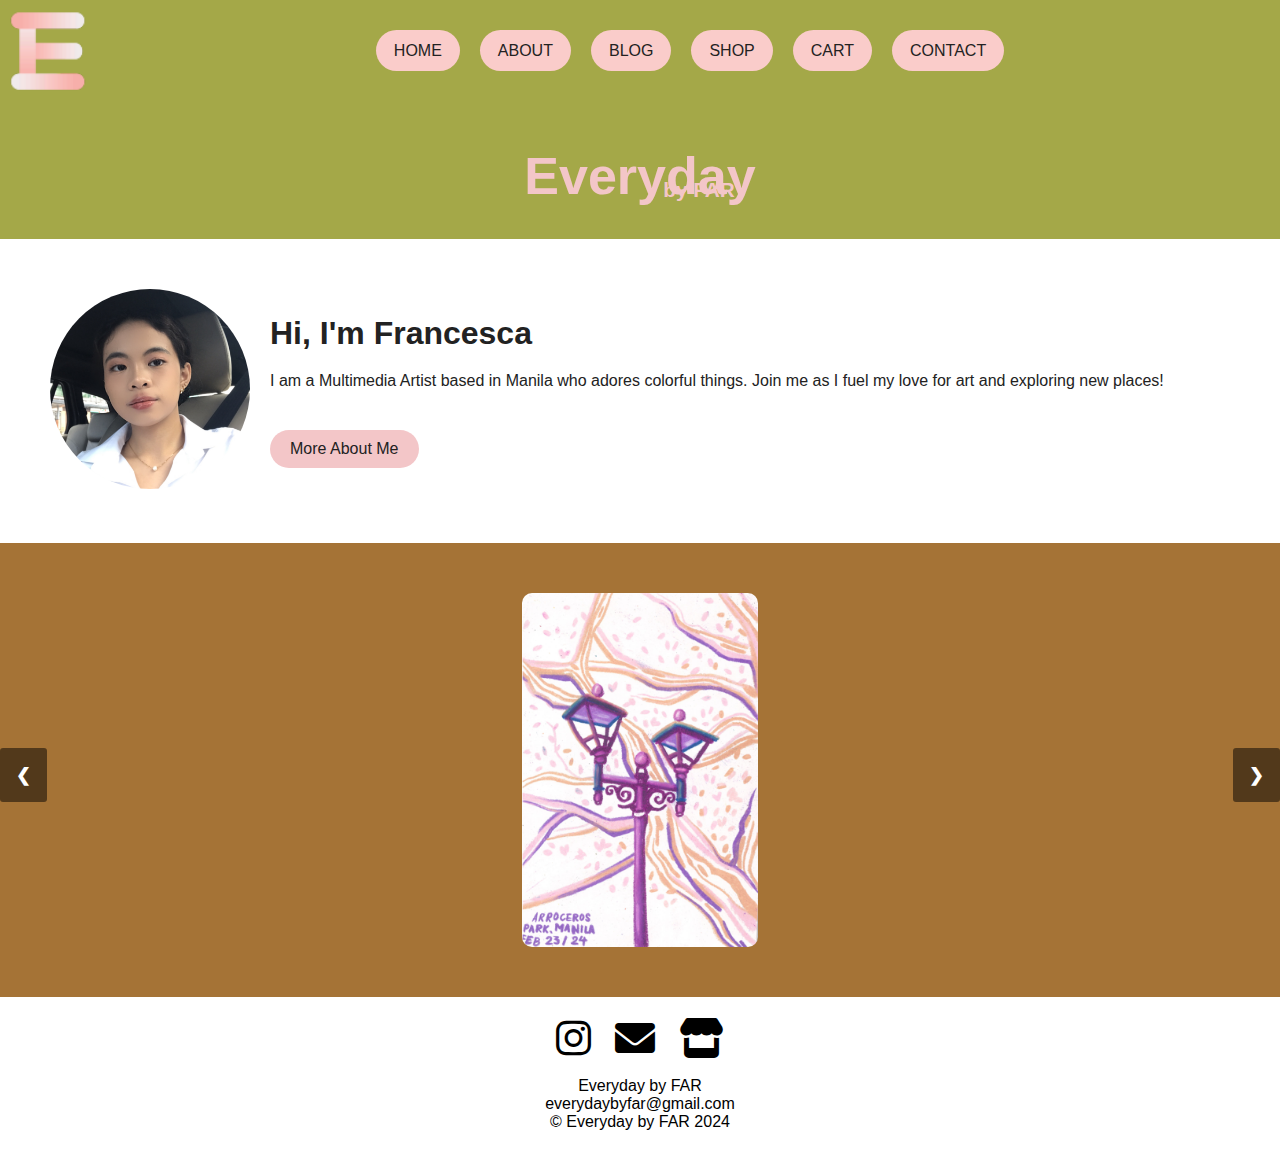
<file: index.html>
<!DOCTYPE html>
<html lang="en">
<head>
    <meta charset="UTF-8">
    <meta name="viewport" content="width=device-width, initial-scale=1.0">
    <title>Everyday by FAR</title>
    <link rel="stylesheet" href="styles.css">
    <!-- Font Awesome CDN -->
    <link rel="stylesheet" href="https://cdnjs.cloudflare.com/ajax/libs/font-awesome/6.0.0-beta3/css/all.min.css">
</head>
<body>
    <main>
        <section class="intro">
            <h1>Everyday</h1>
            <h4>by FAR</h4>
        </section>
        <section class="about">
            <div class="profile-image">
                <img src="image/francesca.png" alt="Profile Image">
            </div>
            <div class="about-text">
                <h2>Hi, I'm Francesca</h2>
                <p>I am a Multimedia Artist based in Manila who adores colorful things. Join me as I fuel my love for art and exploring new places!</p>
                <a href="about.html">
                    <button>More About Me</button>
                </a>
            </div>
        </section>
        <section class="gallery">
            <div class="slider">
                <div class="slide">
                    <img src="paint/arrocerospark.jpg" alt="Gallery Image">
                </div>
                <div class="slide">
                    <img src="paint/dangwaflowermarket.jpg" alt="Gallery Image">
                </div>
                <div class="slide">
                    <img src="paint/binondomanila.jpg" alt="Gallery Image">
                </div>
                <div class="slide">
                    <img src="paint/upsunkengarden.jpg" alt="Gallery Image">
                </div>
            </div>
            <button class="prev" aria-label="Previous Slide">&#10094;</button>
            <button class="next" aria-label="Next Slide">&#10095;</button>
        </section>
    </main>

    <!-- Include header -->
    <script>
        document.addEventListener('DOMContentLoaded', function() {
            // Load the header
            fetch('header.html')
                .then(response => response.text())
                .then(data => {
                    document.body.insertAdjacentHTML('afterbegin', data);
    
                    // Initialize the hamburger menu functionality
                    const hamburger = document.querySelector('.hamburger');
                    const navMenu = document.querySelector('nav ul');
    
                    if (hamburger && navMenu) {
                        hamburger.addEventListener('click', function() {
                            navMenu.classList.toggle('show');
                        });
                    }
                });
    
            // Load the footer
            fetch('footer.html')
                .then(response => response.text())
                .then(data => {
                    document.body.insertAdjacentHTML('beforeend', data);
                });
        });
    </script>
    <script>
        document.addEventListener('DOMContentLoaded', function() {
            const slides = document.querySelectorAll('.slide');
            const prevButton = document.querySelector('.prev');
            const nextButton = document.querySelector('.next');

            let index = 0;

            function showSlide(n) {
                if (n >= slides.length) {
                    index = 0;
                } else if (n < 0) {
                    index = slides.length - 1;
                } else {
                    index = n;
                }

                document.querySelector('.slider').style.transform = `translateX(${-index * 100}%)`;
            }

            prevButton.addEventListener('click', function() {
                showSlide(index - 1);
            });

            nextButton.addEventListener('click', function() {
                showSlide(index + 1);
            });

            // Optional: Auto-slide every 5 seconds
            setInterval(function() {
                showSlide(index + 1);
            }, 5000);
        });
    </script>
</body>
</html>
</file>
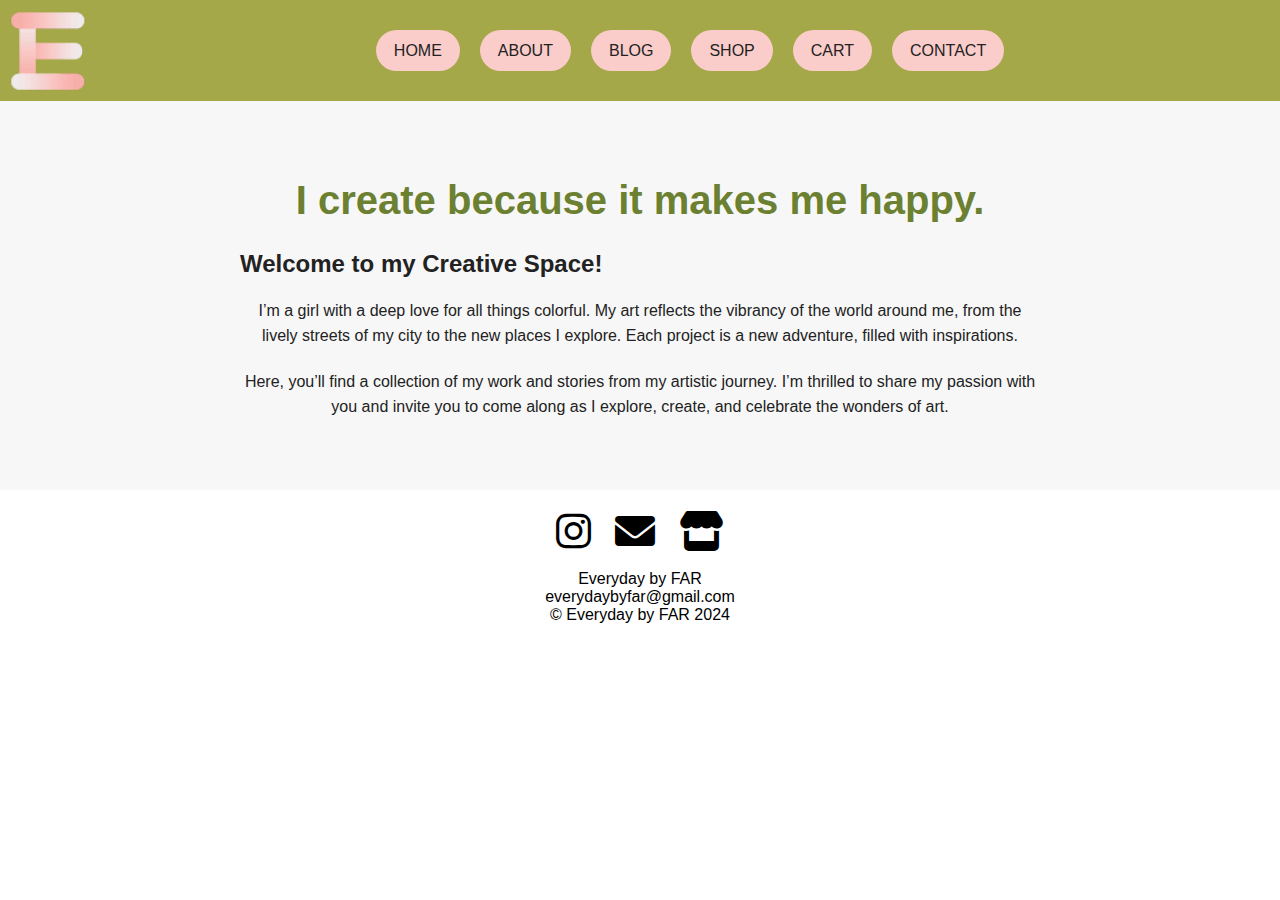
<file: about.html>
<!DOCTYPE html>
<html lang="en">
<head>
    <meta charset="UTF-8">
    <meta name="viewport" content="width=device-width, initial-scale=1.0">
    <title>About Us - Everyday by FAR</title>
    <link rel="stylesheet" href="styles.css">
    <link rel="stylesheet" href="https://cdnjs.cloudflare.com/ajax/libs/font-awesome/6.0.0-beta3/css/all.min.css">
</head>
<body>
  <!-- Include header -->
  <script>
    document.addEventListener('DOMContentLoaded', function() {
        // Load the header
        fetch('header.html')
            .then(response => response.text())
            .then(data => {
                document.body.insertAdjacentHTML('afterbegin', data);

                // Initialize the hamburger menu functionality
                const hamburger = document.querySelector('.hamburger');
                const navMenu = document.querySelector('nav ul');

                if (hamburger && navMenu) {
                    hamburger.addEventListener('click', function() {
                        navMenu.classList.toggle('show');
                    });
                }
            });

        // Load the footer
        fetch('footer.html')
            .then(response => response.text())
            .then(data => {
                document.body.insertAdjacentHTML('beforeend', data);
            });
    });
</script>
    
    <main>
        <div class="main-content">
            <h1>I create because it makes me happy.</h1>
            
            <div class="text-content">
                <h2>Welcome to my Creative Space!</h2>
                <p>I’m a girl with a deep love for all things colorful. My art reflects the vibrancy of the world around me, from the lively streets of my city to the new places I explore. Each project is a new adventure, filled with inspirations.</p>
                <p>Here, you’ll find a collection of my work and stories from my artistic journey. I’m thrilled to share my passion with you and invite you to come along as I explore, create, and celebrate the wonders of art.</p>
            </div>
        </div>
    </main>
</body>
</html>
</file>
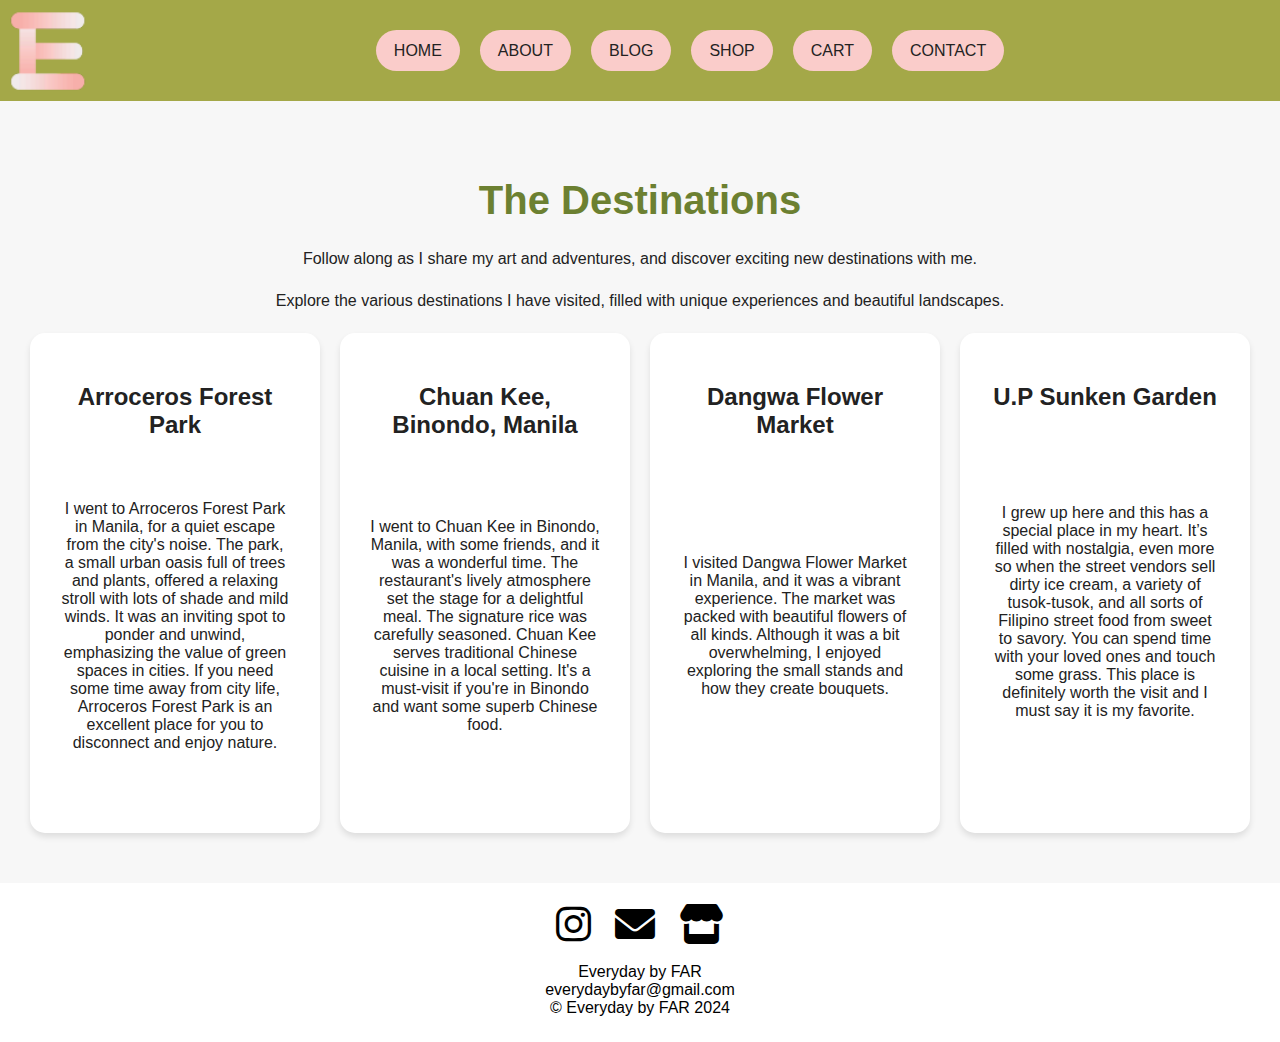
<file: blog.html>
<!DOCTYPE html>
<html lang="en">
<head>
    <meta charset="UTF-8">
    <meta name="viewport" content="width=device-width, initial-scale=1.0">
    <title>The Destinations</title>
    <link rel="stylesheet" href="styles.css">
    <link rel="stylesheet" href="https://cdnjs.cloudflare.com/ajax/libs/font-awesome/6.0.0-beta3/css/all.min.css">
</head>
<body>
       <!-- Include header -->
       <script>
        document.addEventListener('DOMContentLoaded', function() {
            // Load the header
            fetch('header.html')
                .then(response => response.text())
                .then(data => {
                    document.body.insertAdjacentHTML('afterbegin', data);
    
                    // Initialize the hamburger menu functionality
                    const hamburger = document.querySelector('.hamburger');
                    const navMenu = document.querySelector('nav ul');
    
                    if (hamburger && navMenu) {
                        hamburger.addEventListener('click', function() {
                            navMenu.classList.toggle('show');
                        });
                    }
                });
    
            // Load the footer
            fetch('footer.html')
                .then(response => response.text())
                .then(data => {
                    document.body.insertAdjacentHTML('beforeend', data);
                });
        });
    </script>
    <main>
        <section class="main-content">
            <h1>The Destinations</h1>
            <p>Follow along as I share my art and adventures, and discover exciting new destinations with me.</p>
            
            <div class="text-content">
                <p>Explore the various destinations I have visited, filled with unique experiences and beautiful landscapes.</p>
            </div>
            <div class="cards-container">
                <div class="card">
                    <h2>Arroceros Forest Park</h2>
                    <p>I went to Arroceros Forest Park in Manila, for a quiet escape from the city's noise. The park, a small urban oasis full of trees and plants, offered a relaxing stroll with lots of shade and mild winds. It was an inviting spot to ponder and unwind, emphasizing the value of green spaces in cities. If you need some time away from city life, Arroceros Forest Park is an excellent place for you to disconnect and enjoy nature.</p>
                </div>
                <div class="card">
                    <h2>Chuan Kee, Binondo, Manila</h2>
                    <p>I went to Chuan Kee in Binondo, Manila, with some friends, and it was a wonderful time. The restaurant's lively atmosphere set the stage for a delightful meal. The signature rice was carefully seasoned. Chuan Kee serves traditional Chinese cuisine in a local setting. It's a must-visit if you're in Binondo and want some superb Chinese food.</p>
                </div>
                <div class="card">
                    <h2>Dangwa Flower Market</h2>
                    <p>I visited Dangwa Flower Market in Manila, and it was a vibrant experience. The market was packed with beautiful flowers of all kinds. Although it was a bit overwhelming, I enjoyed exploring the small stands and how they create bouquets.</p>
                </div>
                <div class="card">
                    <h2>U.P Sunken Garden</h2>
                    <p>I grew up here and this has a special place in my heart. It’s filled with nostalgia, even more so when the street vendors sell dirty ice cream, a variety of tusok-tusok, and all sorts of Filipino street food from sweet to savory. You can spend time with your loved ones and touch some grass. This place is definitely worth the visit and I must say it is my favorite.</p>
                </div>
            </div>
        </section>
    </main>
</body>
</html>
</file>
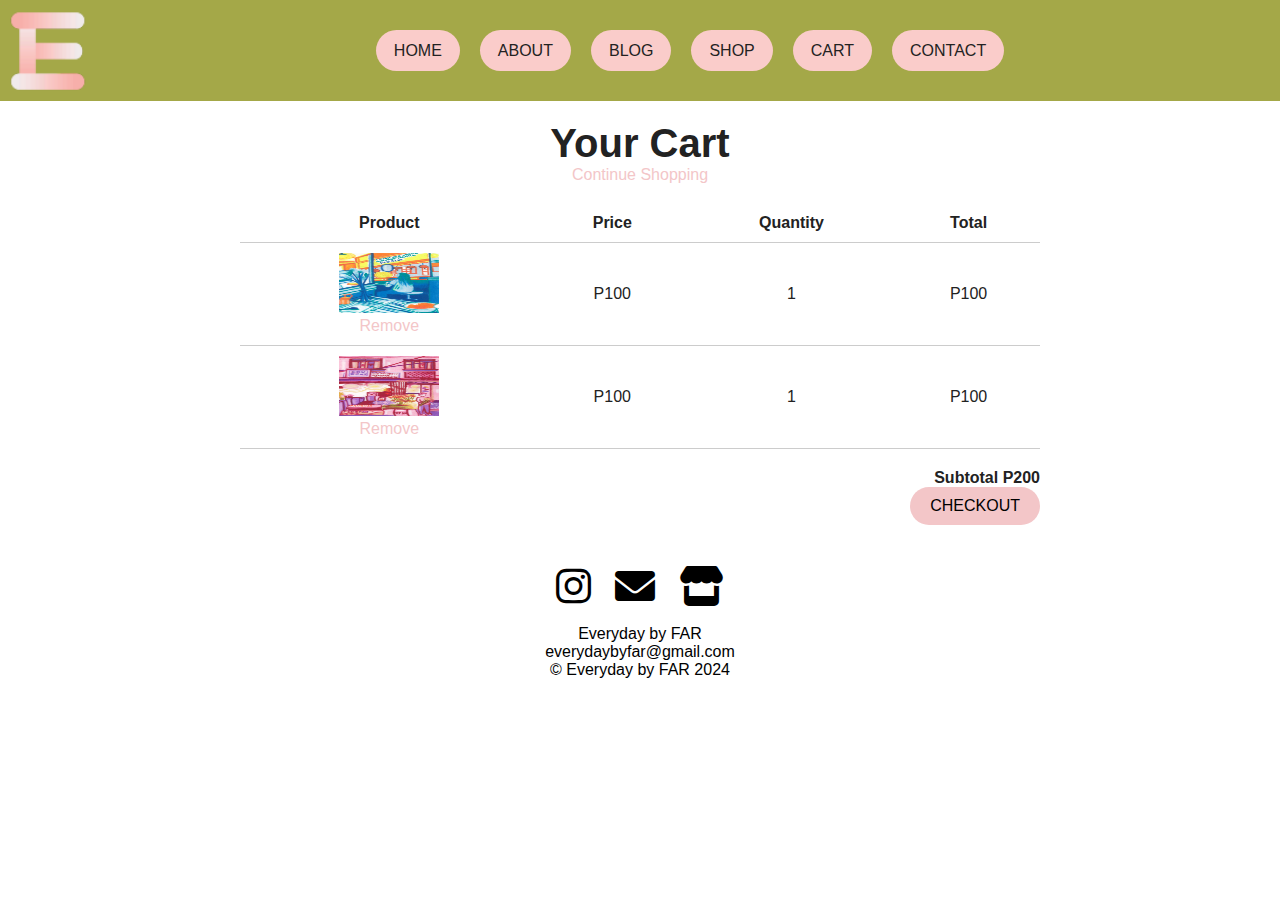
<file: cart.html>
<!DOCTYPE html>
<html lang="en">
<head>
    <meta charset="UTF-8">
    <meta name="viewport" content="width=device-width, initial-scale=1.0">
    <title>Your Cart</title>
    <!-- Sets the title of the webpage -->
    <link rel="stylesheet" href="styles.css">
    <!-- Links to an external CSS file for styling the webpage -->
    <link rel="stylesheet" href="https://cdnjs.cloudflare.com/ajax/libs/font-awesome/6.0.0-beta3/css/all.min.css">
    <!-- Links to an external CSS file for using Font Awesome icons -->
</head>
<body>
     <!-- Include header -->
     <script>
        // JavaScript code to load header and footer content
        document.addEventListener('DOMContentLoaded', function() {
            // Waits until the DOM content is fully loaded
            // Load the header
            fetch('header.html')
                .then(response => response.text())
                .then(data => {
                    document.body.insertAdjacentHTML('afterbegin', data);
                    // Inserts the header content at the beginning of the body

                    // Initialize the hamburger menu functionality
                    const hamburger = document.querySelector('.hamburger');
                    const navMenu = document.querySelector('nav ul');

                    if (hamburger && navMenu) {
                        hamburger.addEventListener('click', function() {
                            navMenu.classList.toggle('show');
                            // Toggles the 'show' class to display/hide the navigation menu on click
                        });
                    }
                });

            // Load the footer
            fetch('footer.html')
                .then(response => response.text())
                .then(data => {
                    document.body.insertAdjacentHTML('beforeend', data);
                    // Inserts the footer content at the end of the body
                });
        });
    </script>

    <!-- Main content section of the page -->
    <main>
        <div class="cart-container">
            <!-- Container for the cart content -->
            <div class="cart-header">
                <h1>Your Cart</h1>
                <!-- Main heading of the page -->
                <a href="shop.html">Continue Shopping</a>
                <!-- Link to continue shopping -->
            </div>
            
            <!-- Table for displaying cart items -->
            <table>
                <thead>
                    <!-- Table header -->
                    <tr>
                        <th>Product</th>
                        <th>Price</th>
                        <th>Quantity</th>
                        <th>Total</th>
                    </tr>
                </thead>
                <tbody>
                    <!-- Table body with cart items -->
                    <tr>
                        <td>
                            <img src="paint/binondomanila.jpg" alt="Product Image">
                            <!-- Product image -->
                            <br>
                            <a href="#" class="remove-link">Remove</a>
                            <!-- Link to remove the product from the cart -->
                        </td>
                        <td>P100</td>
                        <!-- Product price -->
                        <td>1</td>
                        <!-- Product quantity -->
                        <td>P100</td>
                        <!-- Total price for the product -->
                    </tr>
                    <tr>
                        <td>
                            <img src="paint/dangwaflowermarket.jpg" alt="Product Image">
                            <!-- Product image -->
                            <br>
                            <a href="#" class="remove-link">Remove</a>
                            <!-- Link to remove the product from the cart -->
                        </td>
                        <td>P100</td>
                        <!-- Product price -->
                        <td>1</td>
                        <!-- Product quantity -->
                        <td>P100</td>
                        <!-- Total price for the product -->
                    </tr>
                </tbody>
            </table>

            <!-- Checkout section -->
            <div class="checkout">
                <strong>Subtotal P200</strong>
                <!-- Subtotal price for all products in the cart -->
                <br>
                <button type="button">CHECKOUT</button>
                <!-- Button to proceed to checkout -->
            </div>
        </div>
    </main>
</body>
</html>
</file>
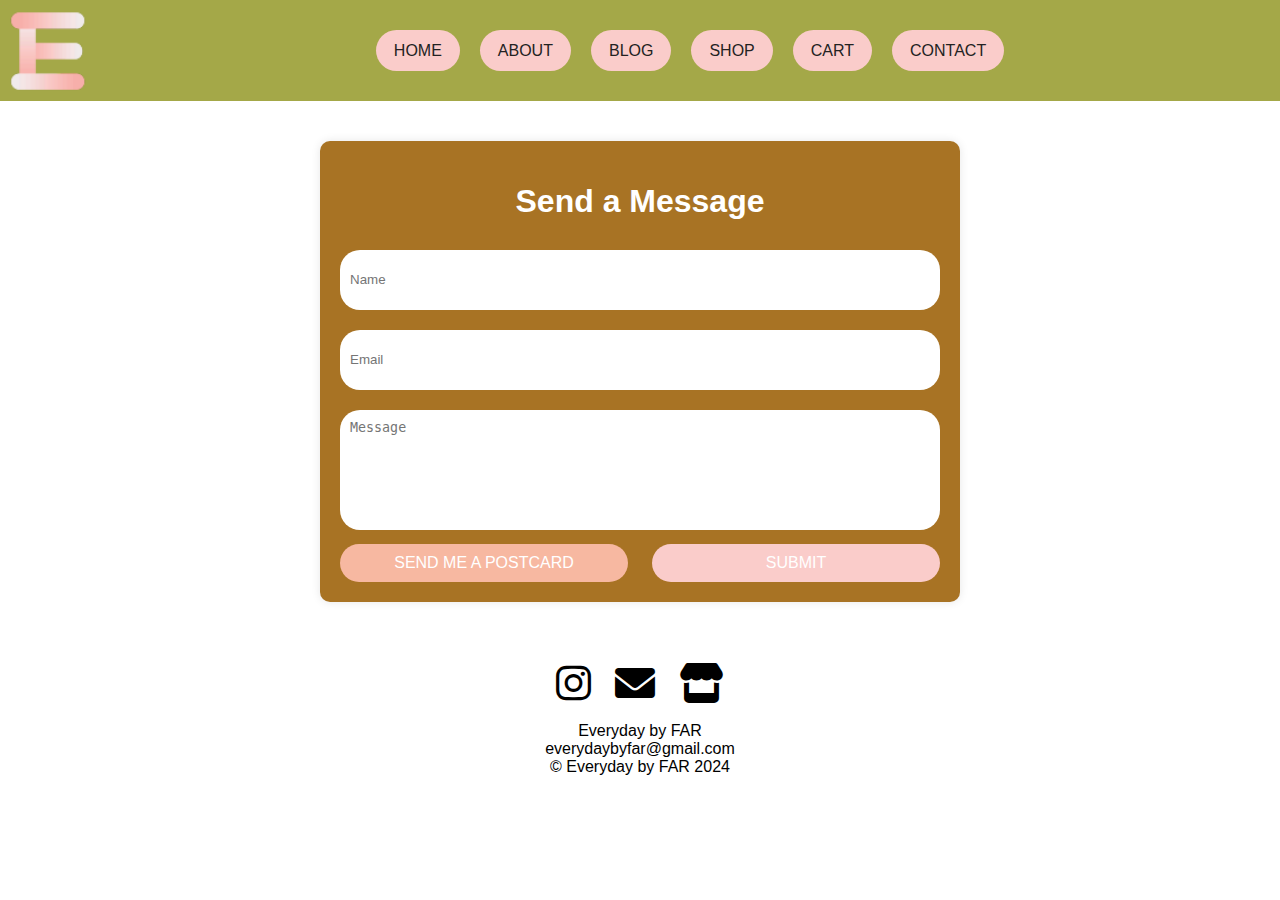
<file: contact.html>
<!DOCTYPE html>
<html lang="en">
<head>
    <meta charset="UTF-8">
    <meta name="viewport" content="width=device-width, initial-scale=1.0">
    <title>Send a Message</title>
    <link rel="stylesheet" href="styles.css">
    <link rel="stylesheet" href="https://cdnjs.cloudflare.com/ajax/libs/font-awesome/6.0.0-beta3/css/all.min.css">

</head>
<body>
     <!-- Include header -->
     <script>
        document.addEventListener('DOMContentLoaded', function() {
            // Load the header
            fetch('header.html')
                .then(response => response.text())
                .then(data => {
                    document.body.insertAdjacentHTML('afterbegin', data);
    
                    // Initialize the hamburger menu functionality
                    const hamburger = document.querySelector('.hamburger');
                    const navMenu = document.querySelector('nav ul');
    
                    if (hamburger && navMenu) {
                        hamburger.addEventListener('click', function() {
                            navMenu.classList.toggle('show');
                        });
                    }
                });
    
            // Load the footer
            fetch('footer.html')
                .then(response => response.text())
                .then(data => {
                    document.body.insertAdjacentHTML('beforeend', data);
                });
        });
    </script>
    
    <main>
        <div class="form-container">
            <h1>Send a Message</h1>
            <form>
                <input type="text" name="name" placeholder="Name" required>
                <input type="email" name="email" placeholder="Email" required>
                <textarea name="message" placeholder="Message" required></textarea>
                <div class="button-group">
                    <button type="button" class="postcard">SEND ME A POSTCARD</button>
                    <button type="submit" class="submit">SUBMIT</button>
                </div>
            </form>
        </div>
    </main>
</body>
</html>
</file>
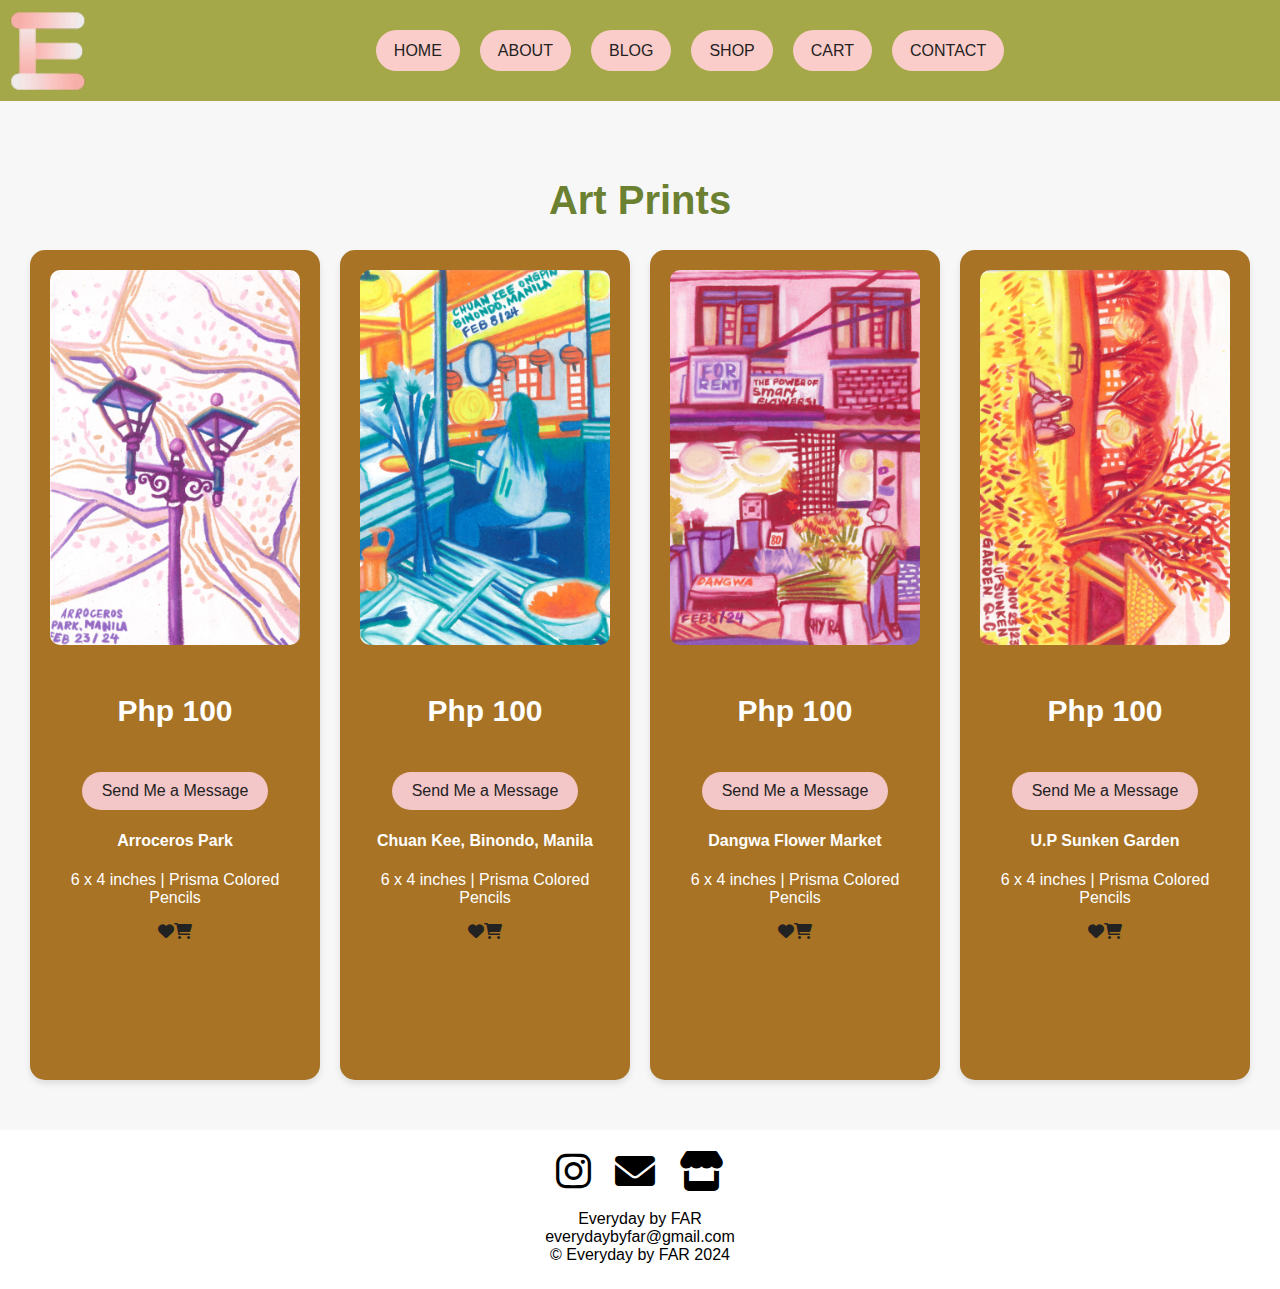
<file: shop.html>
<!DOCTYPE html>
<html lang="en">

<head>
    <meta charset="UTF-8">
    <meta name="viewport" content="width=device-width, initial-scale=1.0">
    <title>Art Prints</title>
    <!-- Sets the title of the webpage -->
    <link rel="stylesheet" href="styles.css">
    <!-- Links to an external CSS file for styling the webpage -->
    <link rel="stylesheet" href="https://cdnjs.cloudflare.com/ajax/libs/font-awesome/6.0.0-beta3/css/all.min.css">
    <!-- Links to an external CSS file for using Font Awesome icons -->
</head>
<body>
    <!-- Include header -->
    <script>
        document.addEventListener('DOMContentLoaded', function() {
            // Waits until the DOM content is fully loaded
            // Load the header
            fetch('header.html')
                .then(response => response.text())
                .then(data => {
                    document.body.insertAdjacentHTML('afterbegin', data);
                    // Inserts the header content at the beginning of the body

                    // Initialize the hamburger menu functionality
                    const hamburger = document.querySelector('.hamburger');
                    const navMenu = document.querySelector('nav ul');

                    if (hamburger && navMenu) {
                        hamburger.addEventListener('click', function() {
                            navMenu.classList.toggle('show');
                            // Toggles the 'show' class to display/hide the navigation menu on click
                        });
                    }

                    // Initialize cart icon functionality
                    document.querySelectorAll('.fa-shopping-cart').forEach(cartIcon => {
                        cartIcon.addEventListener('click', function() {
                            this.classList.toggle('active');
                            // Toggles the 'active' class for the shopping cart icon on click
                        });
                    });

                    // Initialize heart icon functionality
                    document.querySelectorAll('.fa-heart').forEach(heartIcon => {
                        heartIcon.addEventListener('click', function() {
                            this.classList.toggle('active');
                            // Toggles the 'active' class for the heart icon on click
                        });
                    });
                });
            
            // Load the footer
            fetch('footer.html')
                .then(response => response.text())
                .then(data => {
                    document.body.insertAdjacentHTML('beforeend', data);
                    // Inserts the footer content at the end of the body
                });
        });
    </script>
    
    <main>
        <!-- Main content of the webpage -->
        <section class="main-content">
            <!-- Section containing the main content -->
            <h1>Art Prints</h1>
            <!-- Main heading for the section -->
            <div class="cards-container">
                <!-- Container for the art print cards -->
                <div class="card2">
                    <!-- Card for a specific art print -->
                    <img src="paint/arrocerospark.jpg" alt="Art Print">
                    <!-- Image of the art print with alt text for accessibility -->
                    <h2>Php 100</h2>
                    <!-- Price of the art print -->
                    <a href="contact.html">
                        <button>Send Me a Message</button>
                        <!-- Button to send a message -->
                    </a>
                    <h4>Arroceros Park</h4>
                    <!-- Title of the art print -->
                    <p>6 x 4 inches | Prisma Colored Pencils</p>
                    <!-- Description of the art print -->
                    <div class="icons">
                        <!-- Container for the icons -->
                        <i class="fa fa-heart"></i>
                        <!-- Heart icon for liking the art print -->
                        <i class="fa fa-shopping-cart"></i>
                        <!-- Shopping cart icon for adding the art print to the cart -->
                    </div>
                </div>
                <!-- Repeat .card2 for other items -->
                <div class="card2">
                    <img src="paint/binondomanila.jpg" alt="Art Print">
                    <h2>Php 100</h2>
                    <a href="contact.html">
                        <button>Send Me a Message</button>
                    </a>
                    <h4>Chuan Kee, Binondo, Manila</h4>
                    <p>6 x 4 inches | Prisma Colored Pencils</p>
                    <div class="icons">
                        <i class="fa fa-heart"></i>
                        <i class="fa fa-shopping-cart"></i>
                    </div>
                </div>
                <div class="card2">
                    <img src="paint/dangwaflowermarket.jpg" alt="Art Print">
                    <h2>Php 100</h2>
                    <a href="contact.html">
                        <button>Send Me a Message</button>
                    </a>
                    <h4>Dangwa Flower Market</h4>
                    <p>6 x 4 inches | Prisma Colored Pencils</p>
                    <div class="icons">
                        <i class="fa fa-heart"></i>
                        <i class="fa fa-shopping-cart"></i>
                    </div>
                </div>
                <div class="card2">
                    <img src="paint/upsunkengarden.jpg" alt="Art Print">
                    <h2>Php 100</h2>
                    <a href="contact.html">
                        <button>Send Me a Message</button>
                    </a>
                    <h4>U.P Sunken Garden</h4>
                    <p>6 x 4 inches | Prisma Colored Pencils</p>
                    <div class="icons">
                        <i class="fa fa-heart"></i>
                        <i class="fa fa-shopping-cart"></i>
                    </div>
                </div>
          
            </div>
        </section>
    </main>
</body>

</html>
</file>
<file: styles.css>
/* General Styles */
body {
    font-family: 'Quicksand', sans-serif;
    background-color: #ffffff;
    color: #222222;
    margin: 0;
    padding: 0;
}

/* Header Styles */
header {
    display: flex;
    align-items: center;
    justify-content: space-between;
    background-color: #A4A848;
    padding: 0px 0px;
    position: relative;
}

.logo img {
    max-width: 100%;
    height: auto;
    width: 100px;
    vertical-align: middle;
}

nav {
    display: flex;
    align-items: center;
    flex-grow: 1; /* Allow nav to take available space */
    justify-content: center; /* Center items horizontally */
}

nav ul {
    list-style: none;
    display: flex;
    margin: 0;
    padding: 0;
}

nav ul li {
    margin: 0 10px;
}

nav ul li a {
    text-decoration: none;
    color: #222222;
    font-weight: 300;
    padding: 12px 18px;
    background-color: #FACCCA;
    border-radius: 50px;
    font-size: 16px;
}

nav ul li a:hover {
    background-color: #eda5a9;
}
nav ul li a:active {
    background-color: #ffffff;
   
}
.main-content {
    padding: 50px 20px;
    background-color: #F7F7F7; /* Light background for the content */
    text-align: center;
}
/* aboutPage Design */
.main-content h1 {
    font-size: 2.5em;
    color: #6C8031;
    font-family: 'Arial BLack', sans-serif;
}

.main-content .landscape {
    width: 100%;
    height: 200px;
    background: url('https://via.placeholder.com/1200x200') no-repeat center center;
    background-size: cover;
    margin: 30px 0;
}

.main-content .text-content {
    text-align: left;
    margin: 0 auto;
    max-width: 800px;
}

.main-content .text-content p {
    line-height: 1.6;
    margin: 20px 0;
    text-align: center;
    margin: 1 auto;
    max-width: 800px;
}

/* Hamburger Menu Styles (hidden by default) */
.hamburger {
    display: none;
    flex-direction: column;
    cursor: pointer;
}

.hamburger i {
    font-size: 1.5em;
    color: #222222;
}

.hamburger div {
    width: 25px;
    height: 3px;
    background-color: #FFFFFF;
    margin: 5px;
    transition: all 0.3s ease;
}

/* Intro Section */
.intro {
    padding: 1px 10px;
    text-align: center;
    background-color: #A4A848;
    text-align: center;
    padding: 10px 0;
    color: #F3C6C8;
    font-size: 1.3em;
    font-family: 'Poppins', sans-serif;
}
.intro h1 {
    font-size: 2.5em;
    color: #F3C6C8;
    font-family: 'Arial BLack', sans-serif;
}
.intro h4 {
    font-size: 1em;
    color: #F3C6C8;
    font-family: 'Arial BLack', sans-serif;
    margin-top: -63px;
    margin-left: -2px;
    padding-top: 0px;
    padding-left: 120px;
}

/* About Section */
.about {
    display: flex;
    align-items: center;
    padding: 50px;
    background-color: white;
}

.profile-image {
    margin-right: -10px;
}

.profile-image img {
    max-width: 100%;
    border-radius: 50%;
    width: 200px;
    height: 200px;
}

.about-text {
    margin-left: 30px;
    text-align: left;
}

.about-text h2 {
    margin: 0;
    font-size: 2em;
}

.about-text p {
    margin-top: 20px;
    font-size: 1em;
    margin: 20px 0;
}
/* Button on AboutPage */
.about-text button {
    margin-top: 20px;
    padding: 10px 20px;
    background-color: #F3C6C8;
    border: none;
    border-radius: 50px;
    cursor: pointer;
    font-size: 1em;
    color: #222222;
    font-size: 16px;
}
.about-text button:hover {
    background-color: #d69ea0;
}
.about-text button:active {
    background-color: #ffffff;
}

/* Gallery Section */
.gallery {
    display: flex;
    justify-content: space-around;
    background-color: #A57336;
    padding: 50px;
    flex-wrap: wrap;
    gap: 10px;
}

.gallery img {
    width: 200px;
    height: 150px;
    border-radius: 10px;
    max-width: 100%;
    height: auto;
    width: 300px;
}

/* Footer Styles */
footer {
    background-color: white;
    padding: 20px;
    text-align: center;
    color: #FFFFFF;
}
.social-media {
    margin-bottom: 10px;
}

.footer-content {
    display: flex;
    flex-direction: column;
    align-items: center;
}

.footer-content p {
    color: #000000; /* Set the text color to black */
    margin: 5px 0;
}

.social-media a {
    margin: 0 20px;
    margin: 0 10px;
    text-decoration: none;
    color: black;
    font-size: 1.2em;
    font-size: 2.5em;
    transition: color 0.3s;
}
.social-media a:hover {
    color: #F3C6C8;
}


/* Blog Section */
.destinations {
    padding: 50px;
    text-align: center;
    background-color: #FFF5F2;
}

.destinations h1 {
    font-size: 36px;
    color: #222222;
    margin-bottom: 20px;
}

.destinations p {
    font-size: 18px;
    line-height: 1.6;
    color: #222222;
    margin: 0 0 30px 0;
}
  /* Cards Container BlogPage Styles */
.cards-container {
    display: flex;
    flex-wrap: wrap;
    justify-content: center;
    justify-content: space-between;
    gap: 20px;
    
}

.card {
    background-color: #FFFFFF;
    border-radius: 15px;
    width: calc(25% - 20px);
    padding: 30px;
    text-align: center;
    box-shadow: 0 4px 6px rgba(0, 0, 0, 0.1);
    box-sizing: border-box;
    display: flex;
    flex-direction: column;
    justify-content: space-between;
    height: 696px; /* Adjusted height to add approximately 2 inches */
            border-radius: 15px;
            width: calc(25% - 20px);
            height: 500px;
 
    
}

.card h2 {
    font-size: 24px;
    margin-bottom: 10px;
    font-size: 1.5em;
}

.card p {
    font-size: 16px;
    color: #222222;
    flex-grow: 1; /* Ensure the paragraph takes available space */
    display: flex;
    align-items: center;
    justify-content: center;
}

/* Responsive Adjustments for Blog */
@media (max-width: 480px) {
    .card {
        width: calc(100% - 20px);
    }
    .card p {
        font-size: 14px; /* Adjust font size for better readability */
        padding: 1px; /* Adjust padding */
    }
   
}

/* Art Prints Section (Shop Page) */
.cards-container {
    display: flex;
    flex-wrap: wrap;
    justify-content: center;
    gap: 20px;
}
.card2 {
    background-color: #A87324;
    border-radius: 15px;
    width: calc(25% - 20px); /* 4 cards per row, with gap */
    padding: 20px;
    text-align: center;
    box-shadow: 0 4px 6px rgba(0, 0, 0, 0.1);
    box-sizing: border-box;
    height: 680px; /* Adjust as needed */
}
.card2 img {
    width: 100%;
    border-radius: 10px;
    margin-bottom: 20px;
}

.card2 p {
    font-size: 16px;
    color: #222222;
}

.card2 button {
    margin-top: 10px;
    padding: 10px 20px;
    background-color: #F3C6C8;
    border: none;
    border-radius: 50px;
    cursor: pointer;
    font-size: 1em;
}

.icons {
    display: flex;
    justify-content: center;
    margin-top: 10px;
}

.icons span {
    font-size: 24px;
    margin: 0 10px;
}

/* Responsive Adjustments for Shop */
@media (max-width: 480px) {
    .cards-container {
        flex-direction: column;
        align-items: center;
    }

    .card2 {
        width: calc(100% - 20px);
    }
}
@media (max-width: 768px) {
    .cards-container {
        flex-direction: column;
        align-items: center;
    }

    .card2 {
        width: calc(100% - 20px);
    }
}
/* Responsive Adjustments for Header */
@media (max-width: 768px) {
    header {
        flex-direction: column;
        align-items: center;
    }

    nav {
        width: 100%;
        justify-content: center;
    }

    nav ul {
        display: none;
        flex-direction: column;
        width: 100%;
        padding: 0;
        box-sizing: border-box;
        align-items: center;
    }

    nav ul.show {
        display: flex;
    }

    nav ul li {
        margin: 10px 0;
        width: 100%;
        text-align: center;
    }

    nav ul li a {
        display: block;
        width: 100%;
        padding: 12px 0;
    }

    .hamburger {
        display: flex;
    }

    .about {
        flex-direction: column; /* Stack profile image above text */
        align-items: center;
    }

    .profile-image {
        margin-bottom: 20px; /* Add margin below image */
    }

    .profile-image img {
        width: 200px; /* Larger size for mobile */
    }
}

@media (max-width: 480px) {
    .gallery img {
        width: 100%;
    }
}
/* Design for button in Shop Page */
.card2 button {
    margin-top: 20px;
    padding: 10px 20px;
    background-color: #F3C6C8;
    border: none;
    border-radius: 50px;
    cursor: pointer;
    font-size: 1em;
    color: #222222;
    font-size: 16px;
}
.card2 button:hover {
    background-color: #d69ea0;
}
.card2 button:active {
    background-color: #ffffff;
}
/* Style For Shop Page*/
.card2 {
    background-color: #A87324;
    border-radius: 15px;
    width: calc(25% - 20px); /* 4 cards per row, with gap */
    padding: 20px;
    text-align: center;
    box-shadow: 0 4px 6px rgba(0, 0, 0, 0.1);
    box-sizing: border-box;
    min-height: 830px; /* Ensure minimum height */
}


.card2 img {
    width: 100%;
    border-radius: 10px;
}

.card2 p {
    font-size: 16px;
    color: #ffffff;
}
.card2 h4 {
    font-size: 16px;
    color: #ffffff;
}
.card2 h2 {
    font-size: 30px;
    color: #ffffff;
}
.icons {
    display: flex;
    justify-content: center;
    margin-top: 10px;
}

.icons span {
    font-size: 40px;
    margin: 0 10px;
    cursor: pointer;
    transition: color 0.3s ease; /* Smooth color transition */
}

.icons .heart {
    color: #FFFFFF; /* Default heart color */
}

.icons .heart.active {
    color: #F3C6C8; /* Active heart color */
}

.heart {
position: relative;
top: -13px; /* Moves the heart down */
bottom: 1000px; /* Moves the heart up */
}

/* Responsive Adjustments For Shop*/
/* For screens larger than 1200px (desktops) */
@media (min-width: 1200px) {
    .card2 {
        width: calc(25% - 20px); /* 4 cards per row */
    }
}

/* For tablets or medium screens (between 768px and 1200px) */
@media (max-width: 1200px) and (min-width: 768px) {
    .card2 {
        width: calc(33.33% - 20px); /* 3 cards per row */
    }
}

/* For mobile screens (up to 768px) */
@media (max-width: 768px) {
    .card2 {
        width: calc(50% - 20px); /* 2 cards per row */
    }
}

/* For very small screens (up to 480px) */
@media (max-width: 480px) {
    .card2 {
        width: calc(100% - 20px); /* 1 card per row */
    }
}

/* Design For Contact Page */
.form-container {
    background-color: #A87324; /* Light pink background for form */
    padding: 20px;
    border-radius: 10px;
    box-shadow: 0 0 10px rgba(0, 0, 0, 0.1);
    width: 90%;
    max-width: 600px;
    margin: 40px auto; /* Center the form and add some top margin */
}

.form-container h1 {
    text-align: center;
    color: #ffffff;
    margin-bottom: 20px;
}

.form-container input, .form-container textarea {
    width: calc(100% - 20px);
    padding: 10px;
    margin: 10px 0;
    border: none;
    border-radius: 20px;
}

.form-container input[type="text"],
.form-container input[type="email"] {
    height: 40px;
}

.form-container textarea {
    height: 100px;
    resize: none;
}

.form-container .button-group {
    display: flex;
    justify-content: space-between;
}

.form-container button {
    width: 48%;
    padding: 10px;
    border: none;
    border-radius: 20px;
    cursor: pointer;
    font-size: 16px;
    color: #FFFFFF;
}

.form-container .postcard {
    background-color: #F7B8A1; /* Light pink for the postcard button */
}

.form-container .submit {
    background-color: #FACCCA; /* Lighter pink for the submit button */
}
/* Cart Design */
.cart-container {
    width: 80%;
    max-width: 800px;
    margin: 20px auto; /* Center horizontally */
}

.cart-header {
    text-align: center;
    margin-bottom: 20px;
}

.cart-header h1 {
    margin: 0;
    font-size: 2.5em;
}

.cart-header a {
    color: #F3C6C8;
    text-decoration: none;
}

.cart-header a:hover {
    text-decoration: underline;
}

table {
    width: 100%;
    border-collapse: collapse;
    margin-bottom: 20px;
}

table th, table td {
    padding: 10px;
    border-bottom: 1px solid #ccc;
    text-align: center;
}



table td img {
    width: 100px;
    height: 60px;
}

.remove-link {
    color: #F3C6C8;
    text-decoration: none;
}

.remove-link:hover {
    text-decoration: underline;
}

.checkout {
    text-align: right;
    margin-top: 20px;
}

.checkout button {
    background-color: #F3C6C8;
    border: none;
    padding: 10px 20px;
    border-radius: 50px;
    cursor: pointer;
    font-size: 16px;
}

/* Cart Design Responsive */
@media (max-width: 768px) {
    .cart-header h1 {
        font-size: 1.8em;
    }

    table th, table td {
        padding: 8px;
    }

    .checkout button {
        font-size: 14px;
        padding: 8px 16px;
    }
}
/* Existing styles here */

/* Gallery Styles */
.gallery {
    display: flex;
    justify-content: center; /* Center horizontally */
    align-items: center; /* Center vertically */
    background-color: #A57336;
    padding: 50px;
    flex-wrap: wrap;
    gap: 10px;
    position: relative; /* Make the gallery position relative for absolute positioning of children */
}

.gallery img {
    width: 200px; /* Adjust the size as needed */
    height: 150px;
    border-radius: 10px;
    max-width: 100%;
    height: auto;
    margin: 0 auto; /* Center horizontally */
}


.slider {
    display: flex;
    transition: transform 0.5s ease-in-out;
}

.slide {
    min-width: 100%;
    box-sizing: border-box;
}

.slide img {
    width: 20%;
    display: block;
}

.prev, .next {
    position: absolute;
    top: 50%;
    width: auto;
    padding: 16px;
    margin-top: -22px;
    color: white;
    font-weight: bold;
    font-size: 18px;
    border: none;
    cursor: pointer;
    border-radius: 3px;
    background-color: rgba(0,0,0,0.5);
}

.prev {
    left: 0;
}

.next {
    right: 0;
}

/* Responsive Styles for Gallery */
@media (max-width: 768px) {
    .prev, .next {
        padding: 12px;
        font-size: 16px;
    
    }
    .slide img {
        width: 200%;
        display: block;
    }
    
}

/* Hidden class for mobile menu toggle */
.hidden {
    display: none;
}
</file>
